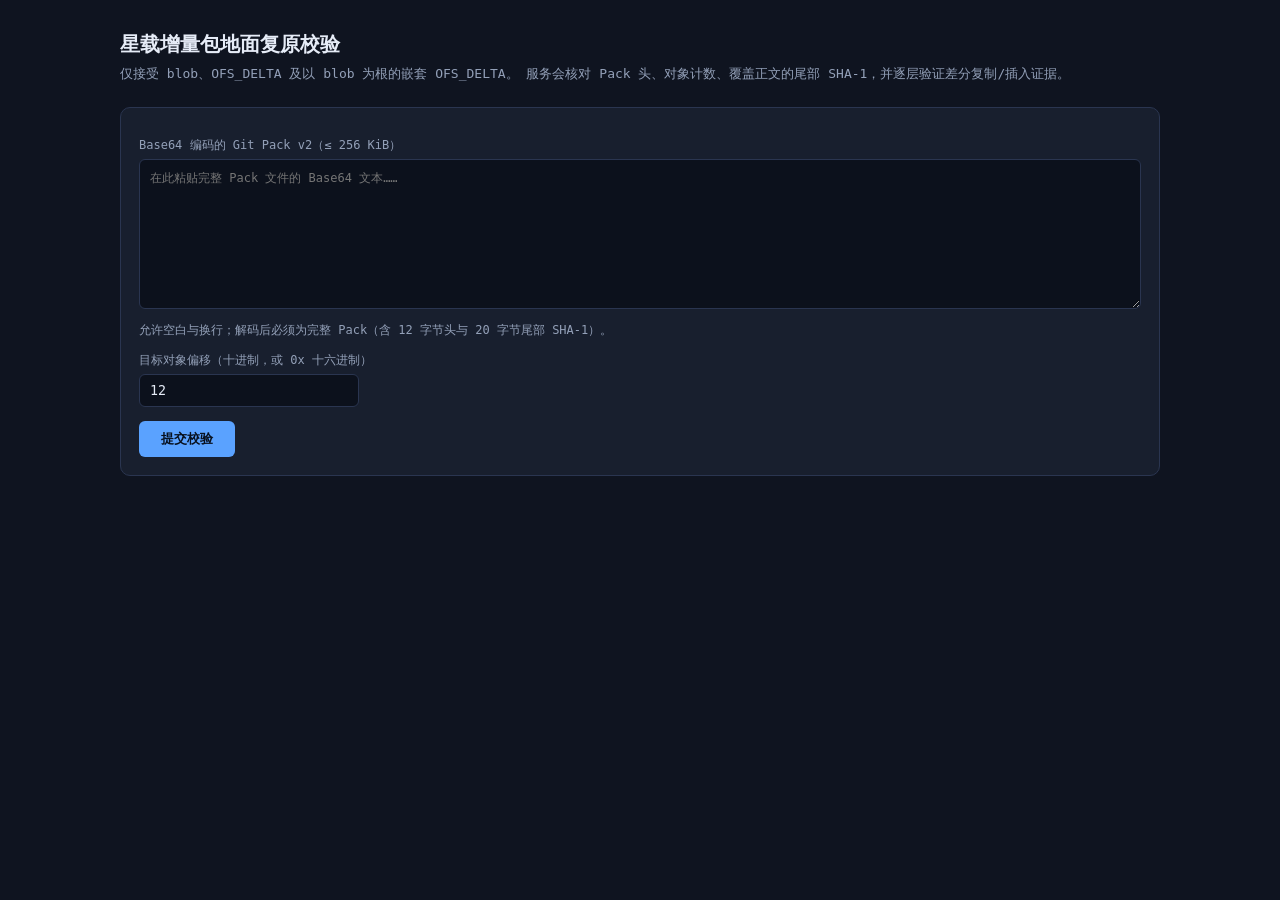
<file: app/static/index.html>
<!DOCTYPE html>
<html lang="zh-CN">
<head>
<meta charset="utf-8">
<meta name="viewport" content="width=device-width, initial-scale=1">
<title>星载增量包地面复原校验</title>
<style>
  :root {
    --bg: #0f1420; --panel: #181f2e; --line: #2a3550;
    --fg: #e6ecf7; --muted: #93a0b8; --ok: #3ddc84;
    --bad: #ff5c6c; --accent: #5aa2ff; --warn: #ffc857;
  }
  * { box-sizing: border-box; }
  body {
    margin: 0; background: var(--bg); color: var(--fg);
    font: 14px/1.6 "Segoe UI", "PingFang SC", "Microsoft YaHei", monospace;
  }
  .wrap { max-width: 1080px; margin: 0 auto; padding: 28px 20px 60px; }
  h1 { font-size: 20px; margin: 0 0 4px; }
  .sub { color: var(--muted); margin-bottom: 22px; font-size: 13px; }
  .panel {
    background: var(--panel); border: 1px solid var(--line);
    border-radius: 10px; padding: 18px; margin-bottom: 18px;
  }
  label { display: block; color: var(--muted); margin: 10px 0 4px; font-size: 12px; }
  textarea {
    width: 100%; height: 150px; resize: vertical; background: #0c111c;
    color: var(--fg); border: 1px solid var(--line); border-radius: 6px;
    padding: 10px; font-family: monospace; font-size: 12px;
  }
  input[type=text] {
    width: 220px; background: #0c111c; color: var(--fg);
    border: 1px solid var(--line); border-radius: 6px; padding: 8px 10px;
    font-family: monospace;
  }
  button {
    margin-top: 14px; background: var(--accent); color: #08111f;
    border: 0; border-radius: 6px; padding: 9px 22px; font-weight: 700;
    cursor: pointer;
  }
  button:disabled { opacity: .55; cursor: wait; }
  .hint { color: var(--muted); font-size: 12px; margin-top: 6px; }
  .banner {
    border-radius: 8px; padding: 12px 14px; margin-bottom: 16px;
    border: 1px solid; display: none;
  }
  .banner.ok  { display: block; border-color: var(--ok); color: var(--ok); background: #12251a; }
  .banner.bad { display: block; border-color: var(--bad); color: var(--bad); background: #2a1418; }
  .banner .off { color: var(--fg); font-weight: 700; }
  .grid { display: grid; grid-template-columns: repeat(auto-fit, minmax(210px,1fr)); gap: 12px; }
  .kv {
    background: #0c111c; border: 1px solid var(--line);
    border-radius: 8px; padding: 10px 12px;
  }
  .kv .k { color: var(--muted); font-size: 11px; }
  .kv .v { font-size: 15px; word-break: break-all; }
  h2 { font-size: 15px; margin: 22px 0 10px; color: var(--accent); }
  table { width: 100%; border-collapse: collapse; font-size: 12.5px; }
  th, td { border: 1px solid var(--line); padding: 6px 9px; text-align: left; vertical-align: top; }
  th { background: #1f283c; color: var(--muted); font-weight: 600; }
  td code, .mono { font-family: monospace; }
  .tag { display: inline-block; border-radius: 4px; padding: 0 7px; font-size: 11px; }
  .tag.blob { background: #143a26; color: var(--ok); }
  .tag.delta { background: #1d2c4d; color: var(--accent); }
  .ops { font-family: monospace; font-size: 12px; color: var(--muted); }
  .copy { color: #8fd0ff; }
  .insert { color: var(--warn); }
  .arrow { color: var(--muted); }
  .hidden { display: none; }
  .errdetail { color: var(--muted); margin-top: 6px; font-size: 12px; }
</style>
</head>
<body>
<div class="wrap">
  <h1>星载增量包地面复原校验</h1>
  <div class="sub">
    仅接受 <code>blob</code>、<code>OFS_DELTA</code> 及以 blob 为根的嵌套 OFS_DELTA。
    服务会核对 Pack 头、对象计数、覆盖正文的尾部 SHA-1，并逐层验证差分复制/插入证据。
  </div>

  <div class="panel">
    <label for="b64">Base64 编码的 Git Pack v2（≤ 256 KiB）</label>
    <textarea id="b64" placeholder="在此粘贴完整 Pack 文件的 Base64 文本……"></textarea>
    <div class="hint">允许空白与换行；解码后必须为完整 Pack（含 12 字节头与 20 字节尾部 SHA-1）。</div>
    <label for="offset">目标对象偏移（十进制，或 0x 十六进制）</label>
    <input id="offset" type="text" placeholder="例如 12 或 0xc" value="12">
    <div>
      <button id="go">提交校验</button>
    </div>
  </div>

  <div id="banner" class="banner"></div>

  <div id="result" class="hidden">
    <div class="panel">
      <div class="grid">
        <div class="kv"><div class="k">目标对象类型</div><div class="v" id="r-type"></div></div>
        <div class="kv"><div class="k">解压（复原）长度</div><div class="v" id="r-length"></div></div>
        <div class="kv"><div class="k">规范对象 SHA-1</div><div class="v" id="r-sha1"></div></div>
        <div class="kv"><div class="k">包内对象计数</div><div class="v" id="r-count"></div></div>
      </div>
    </div>

    <div class="panel">
      <h2>完整基对象偏移链</h2>
      <table>
        <thead><tr>
          <th>#</th><th>对象起点</th><th>类型</th><th>头声明长度</th>
          <th>解压长度</th><th>zlib 流区间</th><th>OFS 基偏移</th>
        </tr></thead>
        <tbody id="chain-body"></tbody>
      </table>
    </div>

    <div class="panel">
      <h2>每层差分复制与插入证据</h2>
      <div id="layers"></div>
    </div>
  </div>
</div>

<script>
const $ = (id) => document.getElementById(id);

function setBanner(kind, html) {
  const b = $("banner");
  b.className = "banner " + kind;
  b.innerHTML = html;
}
function clearEvidence() {
  $("result").classList.add("hidden");
  $("chain-body").innerHTML = "";
  $("layers").innerHTML = "";
}

function esc(s) {
  return String(s).replace(/[&<>"]/g, (c) =>
    ({"&":"&amp;","<":"&lt;",">":"&gt;",'"':"&quot;"}[c]));
}

function renderChain(chain) {
  const body = $("chain-body");
  body.innerHTML = chain.map((r, i) => {
    const isDelta = r.type === "ofs_delta";
    const tag = isDelta
      ? '<span class="tag delta">OFS_DELTA</span>'
      : '<span class="tag blob">blob</span>';
    const ofs = isDelta
      ? `<code>${r.base_offset}</code>（负偏移 ${r.ofs_negative}）`
      : '<span class="arrow">— 根对象 —</span>';
    return `<tr>
      <td>${i}</td>
      <td><code>${r.offset}</code> (0x${r.offset.toString(16)})</td>
      <td>${tag}</td>
      <td>${r.declared_size}</td>
      <td>${r.inflated_size}</td>
      <td><code>[${r.data_start}, ${r.stream_end})</code></td>
      <td>${ofs}</td>
    </tr>`;
  }).join("");
}

function renderLayers(layers) {
  const box = $("layers");
  if (!layers.length) {
    box.innerHTML = '<div class="ops">目标为根 blob，无差分层。</div>';
    return;
  }
  box.innerHTML = layers.map((L) => {
    const sizeOk = L.declared_source_size === L.actual_source_size &&
                   L.declared_target_size === L.actual_target_size;
    const copyRows = L.copies.map((c) =>
      `<tr><td><span class="copy">COPY</span></td>
       <td>${c.src}</td><td>${c.len}</td><td>${c.dst}</td>
       <td><code>base[${c.src}:${c.src + c.len}]</code></td></tr>`).join("");
    const insRows = L.inserts.map((n) =>
      `<tr><td><span class="insert">INSERT</span></td>
       <td>—</td><td>${n.len}</td><td>${n.dst}</td>
       <td><code>0x${n.data_hex.slice(0, 64)}${n.data_hex.length > 64 ? "…" : ""}</code></td></tr>`).join("");
    return `
      <h2 style="color:var(--fg)">第 ${L.layer} 层（delta@${L.delta_offset} → base@${L.base_offset}）</h2>
      <div class="errdetail" style="margin-bottom:8px">
        源长度 声明 <b>${L.declared_source_size}</b> / 实际 <b>${L.actual_source_size}</b>；
        目标长度 声明 <b>${L.declared_target_size}</b> / 实际 <b>${L.actual_target_size}</b>
        ${sizeOk ? "✅ 一致" : "❌ 不一致"}
        <br>长度字段包内偏移：source @${L.source_size_field}，target @${L.target_size_field}
      </div>
      <table>
        <thead><tr><th>操作</th><th>源偏移 src</th><th>长度 len</th><th>目标位置 dst</th><th>证据</th></tr></thead>
        <tbody>${copyRows}${insRows}</tbody>
      </table>`;
  }).join("");
}

async function submit() {
  const btn = $("go");
  btn.disabled = true;
  clearEvidence();
  setBanner("", "");
  document.getElementById("banner").className = "banner";
  try {
    const resp = await fetch("/api/verify", {
      method: "POST",
      headers: {"Content-Type": "application/json"},
      body: JSON.stringify({
        pack_base64: $("b64").value,
        offset: $("offset").value.trim()
      })
    });
    const data = await resp.json();
    if (data.ok) {
      setBanner("ok", `✅ 校验通过：目标对象可由包内前序对象完整复原，尾部 SHA-1 核对一致。`);
      $("r-type").textContent = data.type;
      $("r-length").textContent = data.length + " 字节";
      $("r-sha1").textContent = data.sha1;
      $("r-count").textContent = data.object_count + " / 包长 " + data.pack_size;
      renderChain(data.chain);
      renderLayers(data.layers);
      $("result").classList.remove("hidden");
    } else {
      const e = data.error || {};
      const off = (e.offset === undefined || e.offset === null)
        ? "" : `首个失败字节偏移：<span class="off">${e.offset} (0x${Number(e.offset).toString(16)})</span>`;
      let detail = "";
      if (e.detail) detail = `<div class="errdetail"><code>${esc(JSON.stringify(e.detail))}</code></div>`;
      setBanner("bad", `❌ ${esc(e.message || "校验失败")} <code>[${esc(e.code || "ERROR")}]</code><br>${off}${detail}`);
      clearEvidence();
    }
  } catch (err) {
    setBanner("bad", `❌ 请求失败：${esc(err.message)}（请确认服务可用）`);
    clearEvidence();
  } finally {
    btn.disabled = false;
  }
}

$("go").addEventListener("click", submit);
</script>
</body>
</html>
</file>
